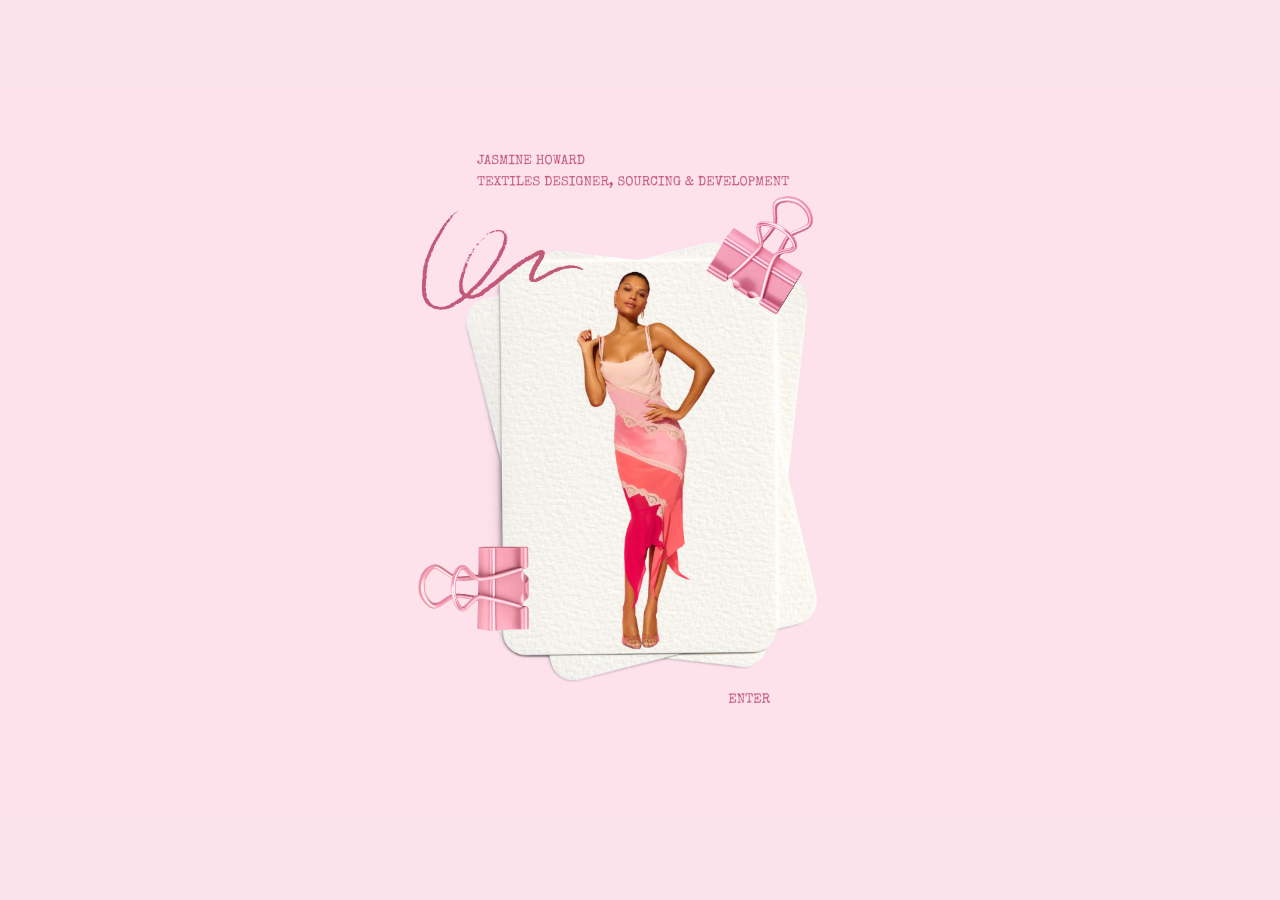
<file: index.html>
<!DOCTYPE html>
<html lang="en">

<head>
    <meta charset="UTF-8">
    <meta name="viewport" content="width=device-width, initial-scale=1.0">

    <title>Jasmine Howard | Creative Raw Materials & Product Development Specialist</title>

    <!-- CSS -->
    <link rel="stylesheet" href="style.css">

    <!-- Font Awesome -->
    <link rel="stylesheet"
    href="https://cdnjs.cloudflare.com/ajax/libs/font-awesome/6.5.1/css/all.min.css">

    <!-- Custom Cursor -->
    <style>
        * {
            cursor: url('https://cdn.cursors-4u.net/previews/tiny-hand-with-pink-heart-30ad5441-32.webp') 34 32, auto !important;
        }
    </style>
</head>

<body class="landing">

    <a href="projects.html" class="landing-link">
        <img src="Images/Landing/Home Page.png" alt="enter my portfolio" class="landing-image">
    </a>

</body>
</html>
</file>
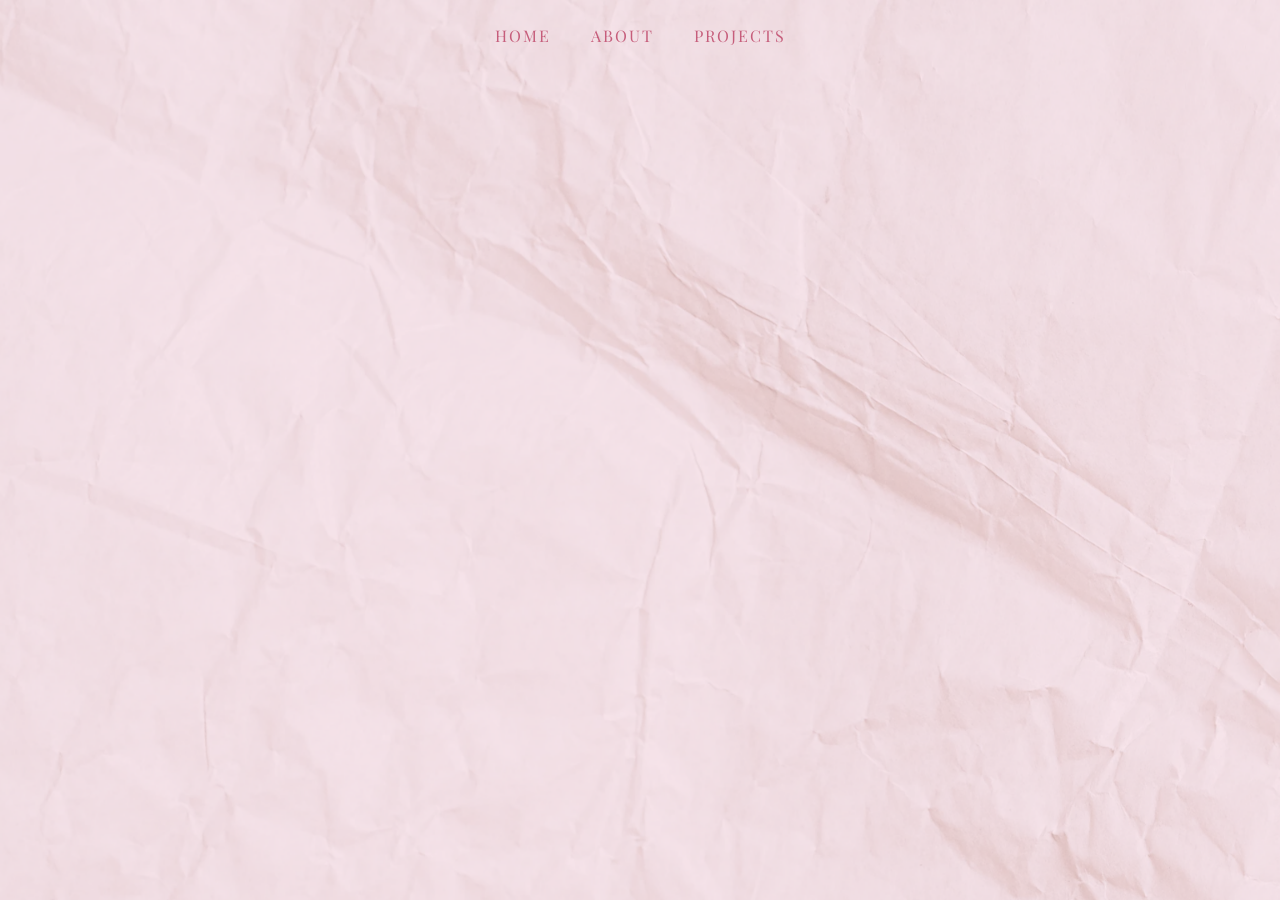
<file: contact.html>
<!DOCTYPE html>
<html lang="en">
<head>
    <meta charset="UTF-8">
    <meta name="viewport" content="width=device-width, initial-scale=1.0">

     <!-- CSS -->
  <link rel="stylesheet" href="style.css">

    <link href="https://fonts.googleapis.com/css2?family=DM+Sans:wght@400;500;600;700&family=Playfair+Display:ital,wght@0,400;0,500;0,600;1,400&display=swap" rel="stylesheet">

    <link rel="stylesheet"
  href="https://cdnjs.cloudflare.com/ajax/libs/font-awesome/6.5.1/css/all.min.css">
  <style>/* Tiny Hand With Pink Heart - https://www.cursors-4u.com/cursor/tiny-hand-with-pink-heart */
* {
  cursor: url('https://cdn.cursors-4u.net/previews/tiny-hand-with-pink-heart-30ad5441-32.webp') 34 32, auto !important;
}
/* End www.Cursors-4U.com Code */</style>
    <title>Contact Me</title>
</head>
<body class="contact">

    <!-- Navigation -->
    <nav class="navbar">
        <div class="nav-links">
            <a href="index.html">HOME</a> 
            <a href="">ABOUT</a> 
            <a href="projects.html">PROJECTS</a>
        </div>
</nav>

</body>
</html>
</file>
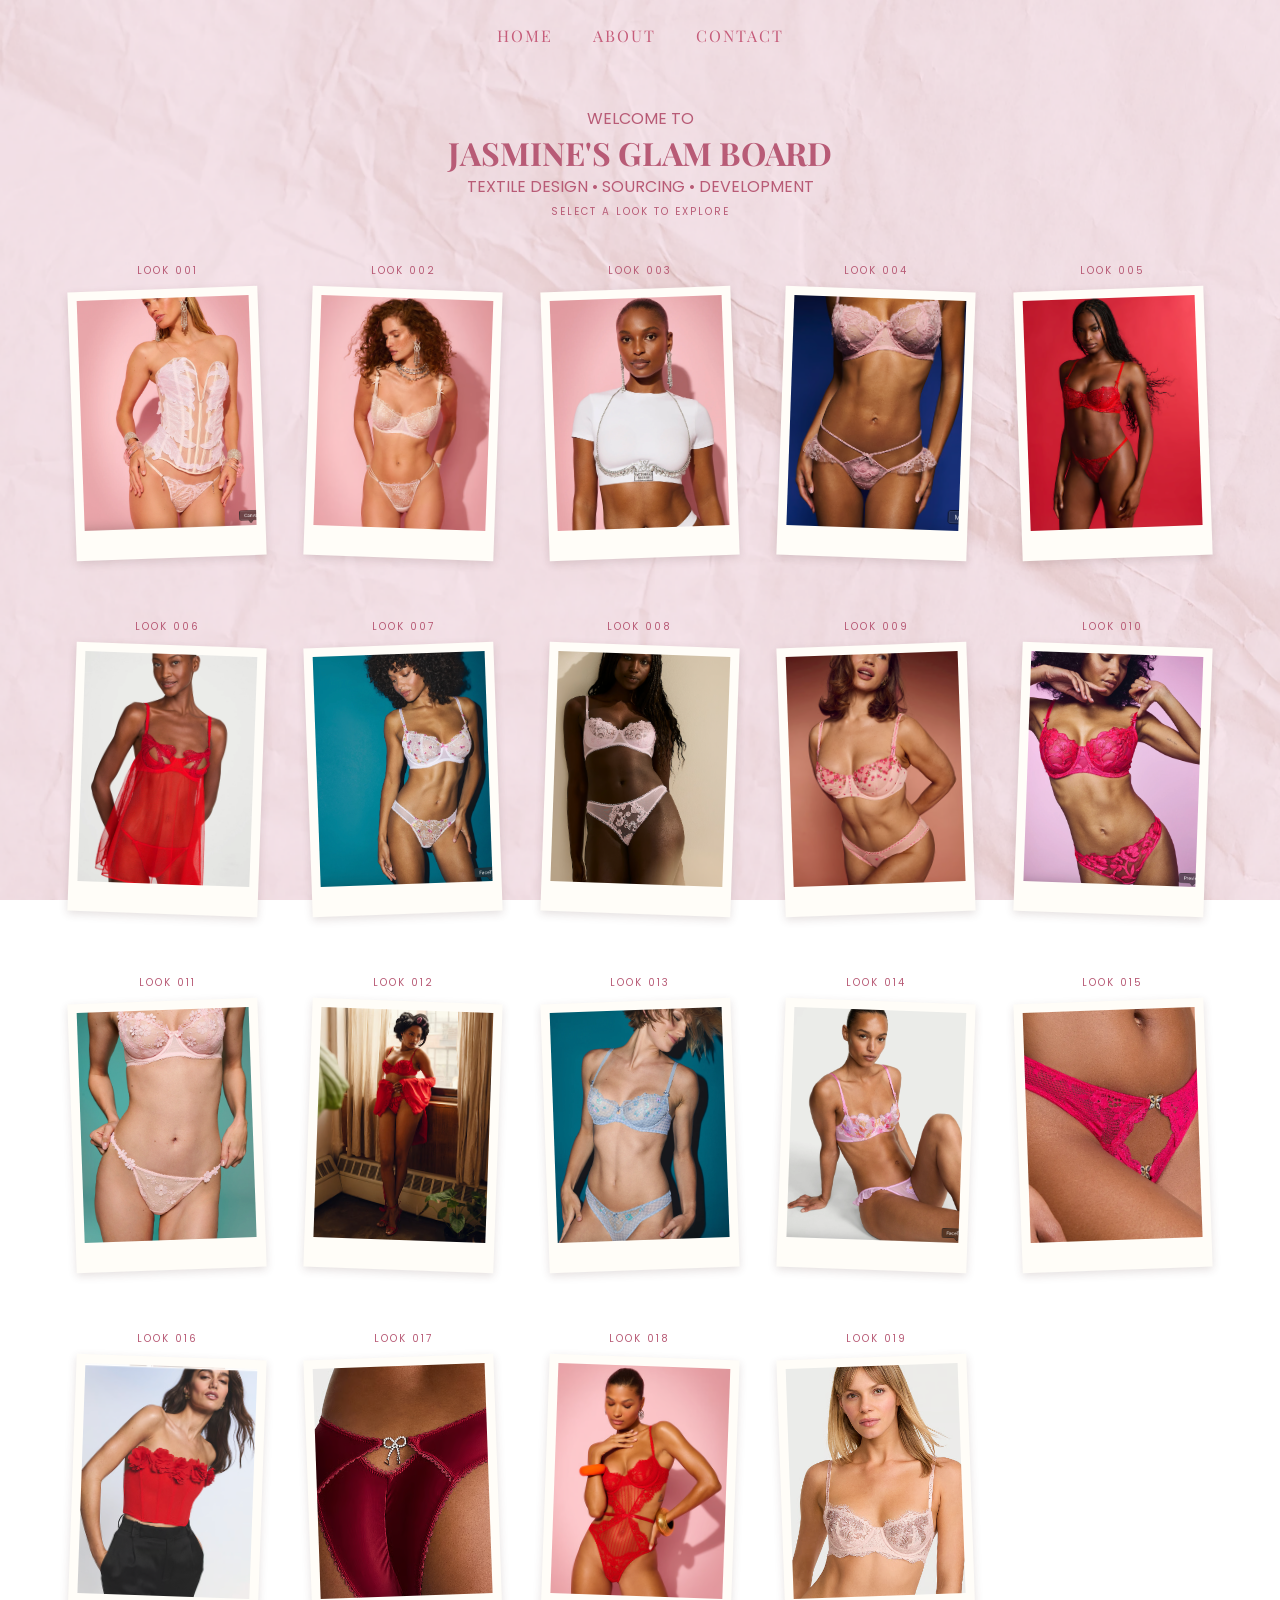
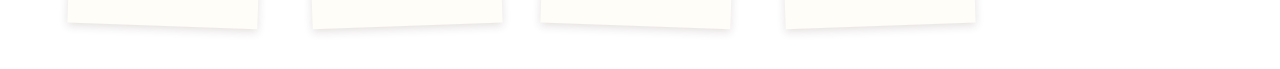
<file: projects.html>
<!DOCTYPE html>
<html lang="en">
<head>
    <meta charset="UTF-8">
    <meta name="viewport" content="width=device-width, initial-scale=1.0">

     <!-- CSS -->
  <link rel="stylesheet" href="style.css">
  <link href="https://fonts.googleapis.com/css2?family=DM+Sans:wght@400;500;600;700&family=Playfair+Display:ital,wght@0,400;0,500;0,600;1,400&display=swap" rel="stylesheet">

    <link rel="stylesheet"
  href="https://cdnjs.cloudflare.com/ajax/libs/font-awesome/6.5.1/css/all.min.css">
  <style>/* Tiny Hand With Pink Heart - https://www.cursors-4u.com/cursor/tiny-hand-with-pink-heart */
* {
  cursor: url('https://cdn.cursors-4u.net/previews/tiny-hand-with-pink-heart-30ad5441-32.webp') 34 32, auto !important;
}
/* End www.Cursors-4U.com Code */</style>
    <title>My Projects</title></head>

<body class="portfolio">
    <nav class="navbar">
        <div class="nav-links">
            <a href="index.html">HOME</a> 
            <a href="">ABOUT</a> 
            <a href="contact.html">CONTACT</a>
        </div>
    </nav>
<main class="projects-page">
    <header class="casting-header">
        <p>WELCOME TO</p>
        <h1>JASMINE'S GLAM BOARD</h1>
        <p>TEXTILE DESIGN • SOURCING • DEVELOPMENT</p>
        <span>SELECT A LOOK TO EXPLORE</span>
    </header>

    <section class="casting-grid">

        <!-- LOOK 001 -->
        <button class="project-card" data-project="look-001">
            <span class="model-number">LOOK 001</span>
            <div class="polaroid">
                <img src="Images/Atelier/look-001.png"
                     alt="Feather motif corset">
            </div>
        </button>

        <!-- LOOK 002 -->
        <button class="project-card" data-project="look-002">
            <span class="model-number">LOOK 002</span>
            <div class="polaroid">
                <img src="Images/Atelier/look-002.png"
                     alt="Frosted embroidery">
            </div>
        </button>

        <!-- LOOK 003 -->
        <button class="project-card" data-project="look-003">
            <span class="model-number">LOOK 003</span>
            <div class="polaroid">
                <img src="Images/Atelier/look-003.png"
                     alt="Body Chain with Logo Embellishment">
            </div>
        </button>

          <!-- LOOK 004 -->
        <button class="project-card" data-project="look-004">
            <span class="model-number">LOOK 004</span>
            <div class="polaroid">
                <img src="Images/dream-angels/look-004.png"
                     alt="Frou Frou">
            </div>
        </button>

          <!-- LOOK 005 -->
        <button class="project-card" data-project="look-005">
            <span class="model-number">LOOK 005</span>
            <div class="polaroid">
                <img src="Images/dream-angels/look-005.png"
                     alt="Shimmer">
            </div>
        </button>

               <!-- LOOK 006 -->
        <button class="project-card" data-project="look-006">
            <span class="model-number">LOOK 006</span>
            <div class="polaroid">
                <img src="Images/dream-angels/look-006.png"
                     alt="Shimmer Bow">
            </div>
        </button>

               <!-- LOOK 007 -->
        <button class="project-card" data-project="look-007">
            <span class="model-number">LOOK 007</span>
            <div class="polaroid">
                <img src="Images/dream-angels/look-007.png"
                     alt="Butterflies">
            </div>
        </button>

               <!-- LOOK 008 -->
        <button class="project-card" data-project="look-008">
            <span class="model-number">LOOK 008</span>
            <div class="polaroid">
                <img src="Images/dream-angels/look-008.png"
                     alt="Bridal Peonies">
            </div>
        </button>

               <!-- LOOK 009 -->
        <button class="project-card" data-project="look-009">
            <span class="model-number">LOOK 009</span>
            <div class="polaroid">
                <img src="Images/dream-angels/look-009.png"
                     alt="Hearts and Roses">
            </div>
        </button>

               <!-- LOOK 010 -->
        <button class="project-card" data-project="look-010">
            <span class="model-number">LOOK 010</span>
            <div class="polaroid">
                <img src="Images/dream-angels/look-010.png"
                     alt="Pop Floral">
            </div>
        </button>

               <!-- LOOK 011 -->
        <button class="project-card" data-project="look-011">
            <span class="model-number">LOOK 011</span>
            <div class="polaroid">
                <img src="Images/dream-angels/look-011.png"
                     alt="Blossom">
            </div>
        </button>

               <!-- LOOK 012 -->
        <button class="project-card" data-project="look-012">
            <span class="model-number">LOOK 012</span>
            <div class="polaroid">
                <img src="Images/dream-angels/look-012.png"
                     alt="Heartbeat">
            </div>
        </button>

            <!-- LOOK 013 -->
        <button class="project-card" data-project="look-013">
            <span class="model-number">LOOK 013</span>
            <div class="polaroid">
                <img src="Images/dream-angels/look-013.png"
                     alt="Gingham">
            </div>
        </button>
               
        <!-- LOOK 014 -->
        <button class="project-card" data-project="look-014">
            <span class="model-number">LOOK 014</span>
            <div class="polaroid">
                <img src="Images/dream-angels/look-014.png"
                     alt="Watercolor">
            </div>
        </button>

             <!-- LOOK 015 -->
        <button class="project-card" data-project="look-015">
            <span class="model-number">LOOK 015</span>
            <div class="polaroid">
                <img src="Images/dream-angels/look-015.png"
                     alt="Butterfly Rhinestone Trim">
            </div>
        </button>

        <!-- LOOK 016 -->
        <button class="project-card" data-project="look-016">
            <span class="model-number">LOOK 016</span>
            <div class="polaroid">
                <img src="Images/dream-angels/look-016.png"
                     alt="Chiffon Motifs">
            </div>
        </button>
      
        <!-- LOOK 017 -->
        <button class="project-card" data-project="look-017">
            <span class="model-number">LOOK 017</span>
            <div class="polaroid">
                <img src="Images/dream-angels/look-017.png"
                     alt="Metal Bow Rhinestone Trims">
            </div>
        </button>
  
        <!-- LOOK 018 -->
        <button class="project-card" data-project="look-018">
            <span class="model-number">LOOK 018</span>
            <div class="polaroid">
                <img src="Images/dream-angels/look-018.png"
                     alt="Chain Embroidery">
            </div>
        </button>

<!-- LOOK 019 -->
        <button class="project-card" data-project="look-019">
            <span class="model-number">LOOK 019</span>
            <div class="polaroid">
                <img src="Images/dream-angels/look-019.png"
                     alt="Shimmer Twinkle">
            </div>
        </button>
    </section>
</main>

<!-- PROJECT DETAIL MODAL -->
<div class="project-modal" id="projectModal"
     aria-hidden="true">

    <div class="modal-content"
         role="dialog"
         aria-modal="true"
         aria-labelledby="modalTitle">

        <button class="modal-close"
                id="modalClose"
                aria-label="Close project details">
            &times;
        </button>

        <p class="modal-eyebrow" id="modalNumber">
            MODEL 001
        </p>

        <h2 id="modalTitle">Project Title</h2>

        <div class="modal-section">
            <h3>FABRIC & TRIMS</h3>
            <p id="modalMaterials"></p>
        </div>

        <div class="modal-section">
            <h3>MY ROLE</h3>
            <p id="modalRole"></p>
        </div>

        <div class="modal-section">
            <h3>BEHIND THE LOOK</h3>
            <div class="modal-gallery" id="modalGallery"></div>
        </div>

    </div>
</div>

<script src="projects.js"></script>
</body>
</html>
</file>
<file: style.css>
@import url('https://fonts.googleapis.com/css2?family=Poppins:wght@300;400;500;600;700&display=swap');

        * {
            margin: 0;
            padding: 0;
            box-sizing: border-box;
            font-family: "Poppins", sans-serif;
        }


/* LANDING PAGE */

body.landing {
    margin: 0;
    padding: 0;
    background-color: #fce3eb;
    min-height: 100vh;
}

.landing-link {
    display: block;
    width: 100%;
}

.landing-image {
    display: block;
    width: 100%;
    height: 100vh;
    height: 100svh;
    object-fit: contain;
    object-position: center;
}


/* MOBILE LANDING PAGE */
@media screen and (max-width: 768px) {

    body.landing {
        overflow: hidden;
    }

    .landing-link {
        width: 100%;
        height: 100svh;
        display: flex;
        align-items: center;
        justify-content: center;
        overflow: hidden;
    }

    .landing-image {
        width: 100%;
        height: 100%;
        object-fit: contain;
        transform: scale(1.5);
    }
}


/* NAVIGATION LAYOUT */

.navbar {
    width: 100%;
    display: flex;
    justify-content: center;
    padding: 25px 15px;
    box-sizing: border-box;
}

.nav-links {
    display: flex;
    justify-content: center;
    align-items: center;
    gap: 40px;
}

.navbar a {
    text-decoration: none;
    color: #c65d7b;
    font-family: "Playfair Display", serif;
    font-size: 16px;
    letter-spacing: 2px;
    transition: color 0.3s ease;
}

.navbar a:hover {
    color: #f08ba8;
    text-decoration: overline;
}

/* MOBILE NAVIGATION */

@media screen and (max-width: 600px) {

    .navbar {
        padding: 20px 12px;
    }

    .nav-links {
        width: 100%;
        gap: 20px;
        justify-content: center;
    }

    .navbar a {
        font-size: 12px;
        letter-spacing: 1.5px;
        padding: 10px 4px;
        white-space: nowrap;
    }
}

/* PORTFOLIO PAGE */
body.portfolio {
    margin: 0;
    background-image: url("Images/Background/Background.png");
    background-size: cover;
    background-position: center;
    background-repeat: no-repeat;
    background-attachment: fixed;
    min-height: 100vh;
}

/*CONTACT PAGE */
body.contact {
    margin: 0;
    background-image: url("Images/Background/Background.png");
    background-size: cover;
    background-position: center;
    background-repeat: no-repeat;
    background-attachment: fixed;
    min-height: 100vh;
}
    
        /* Scroll Box */
        .scroll-box {
         width: 500px; /* Make the box 500 pixels wide */
         height: 200px; /* Make the box 200 pixels tall */
        overflow: auto; /* Adds scrollbars only when the content gets too big */
         border: 1px dashed #c65d7b;
        margin: 1rem auto; /* Centers the box horizontally */
        flex-direction: column;
        align-items: center;
        justify-content: center;
}

/* 1. Change the width of the scrollbar */
::-webkit-scrollbar {
  width: 14px; /* Vertical scrollbar width */
  height: 14px; /* Horizontal scrollbar height */
}

/* 2. Style the track (background) */
::-webkit-scrollbar-track {
  background: #fce3eb;
  border-radius: 4px;
}

/* 3. Style the thumb (draggable handle) */
::-webkit-scrollbar-thumb {
  background: #c65d7b;
  border-radius: 4px;
}

/* 4. Add a hover effect to the thumb */
::-webkit-scrollbar-thumb:hover {
  background: #c65d7b;
}


/* CASTING BOARD */

.projects-page {
    min-height: 100vh;
    padding: 35px 5%;
    box-sizing: border-box;
    background-image: url("Images/Background/Background.png");
    background-size: cover;
    background-position: center;
    background-attachment: fixed;
}

.casting-header {
    text-align: center;
    color: #b85b76;
font-family: "DM Sans", sans-serif;
    margin-bottom: 35px;
}

.casting-header h1,
.modal-content h2 {
    font-family: "Playfair Display", serif;
}

.model-number,
.modal-content,
.modal-section h3 {
    font-family: "DM Sans", sans-serif;
}
}

.casting-header p {
    font-size: 11px;
    letter-spacing: 2px;
}

.casting-header span {
    font-size: 10px;
    letter-spacing: 2px;
}

/* POLAROID GRID */

.casting-grid {
    display: grid;
    grid-template-columns: repeat(5, minmax(0, 1fr));
    gap: 45px 30px;
    max-width: 1250px;
    margin: auto;
}

.project-card {
    border: none;
    background: transparent;
    cursor: pointer;
    text-align: center;
    padding: 8px;
    color: #b85b76;
}

.model-number {
    display: block;
    font-size: 10px;
    letter-spacing: 2px;
    margin-bottom: 10px;
    font-family: "Poppins", sans-serif;
}

.polaroid {
    background: #fffdf8;
    padding: 9px 9px 30px;
    box-shadow: 0 3px 8px rgba(80, 50, 50, 0.15);
    transform: rotate(-2deg);
    transition: transform 0.3s ease;
}

.project-card:nth-child(even) .polaroid {
    transform: rotate(2deg);
}

.polaroid img {
    display: block;
    width: 100%;
    aspect-ratio: 3 / 4;
    object-fit: cover;
}

.project-card:hover .polaroid {
    transform: rotate(0deg) scale(1.04);
}

/* PROJECT MODAL */

.project-modal {
    display: none;
    position: fixed;
    inset: 0;
    z-index: 1000;
    background: rgba(40, 25, 30, 0.75);
    padding: 20px;
    overflow-y: auto;
    align-items: center;
    justify-content: center;
}

.project-modal.active {
    display: flex;
}

.modal-content {
    background: #fff8f7;
    color: #754454;
    width: 100%;
    max-width: 700px;
    max-height: 90vh;
    overflow-y: auto;
    padding: 40px;
    box-sizing: border-box;
    position: relative;
    box-shadow: 0 10px 40px rgba(0,0,0,0.2);
}

.modal-close {
    position: absolute;
    top: 12px;
    right: 18px;
    border: none;
    background: transparent;
    color: #b85b76;
    font-size: 32px;
    cursor: pointer;
}

.modal-eyebrow {
    font-size: 11px;
    letter-spacing: 3px;
    color: #c65d7b;
}

.modal-content h2 {
    font-family: Georgia, serif;
    font-size: 30px;
}

.modal-section {
    margin-top: 28px;
}

.modal-section h3 {
    font-family: "Poppins", sans-serif;
    font-size: 12px;
    letter-spacing: 2px;
    color: #c65d7b;
}

.modal-section p {
    font-family: "Poppins", sans-serif;
    font-size: 14px;
    line-height: 1.8;
}

.modal-gallery {
    display: grid;
    grid-template-columns: repeat(2, 1fr);
    gap: 12px;
}

.modal-gallery img {
    width: 100%;
    display: block;
    object-fit: cover;
}

/* MOBILE */

@media screen and (max-width: 768px) {

    .projects-page {
        padding: 25px 15px;
        background-attachment: scroll;
    }

    .casting-grid {
        grid-template-columns: repeat(2, minmax(0, 1fr));
        gap: 25px 12px;
    }

    .casting-header h1 {
        font-size: 21px;
        letter-spacing: 2px;
    }

    .project-card {
        padding: 4px;
    }

    .polaroid {
        padding: 6px 6px 22px;
    }

    .modal-content {
        padding: 35px 22px;
    }

    .modal-content h2 {
        font-size: 24px;
    }
}

        /* Footer */
        footer {
            font-size: 10px;
            color: black;
            text-align: center;
            padding: 1.5rem;
        }
</file>
